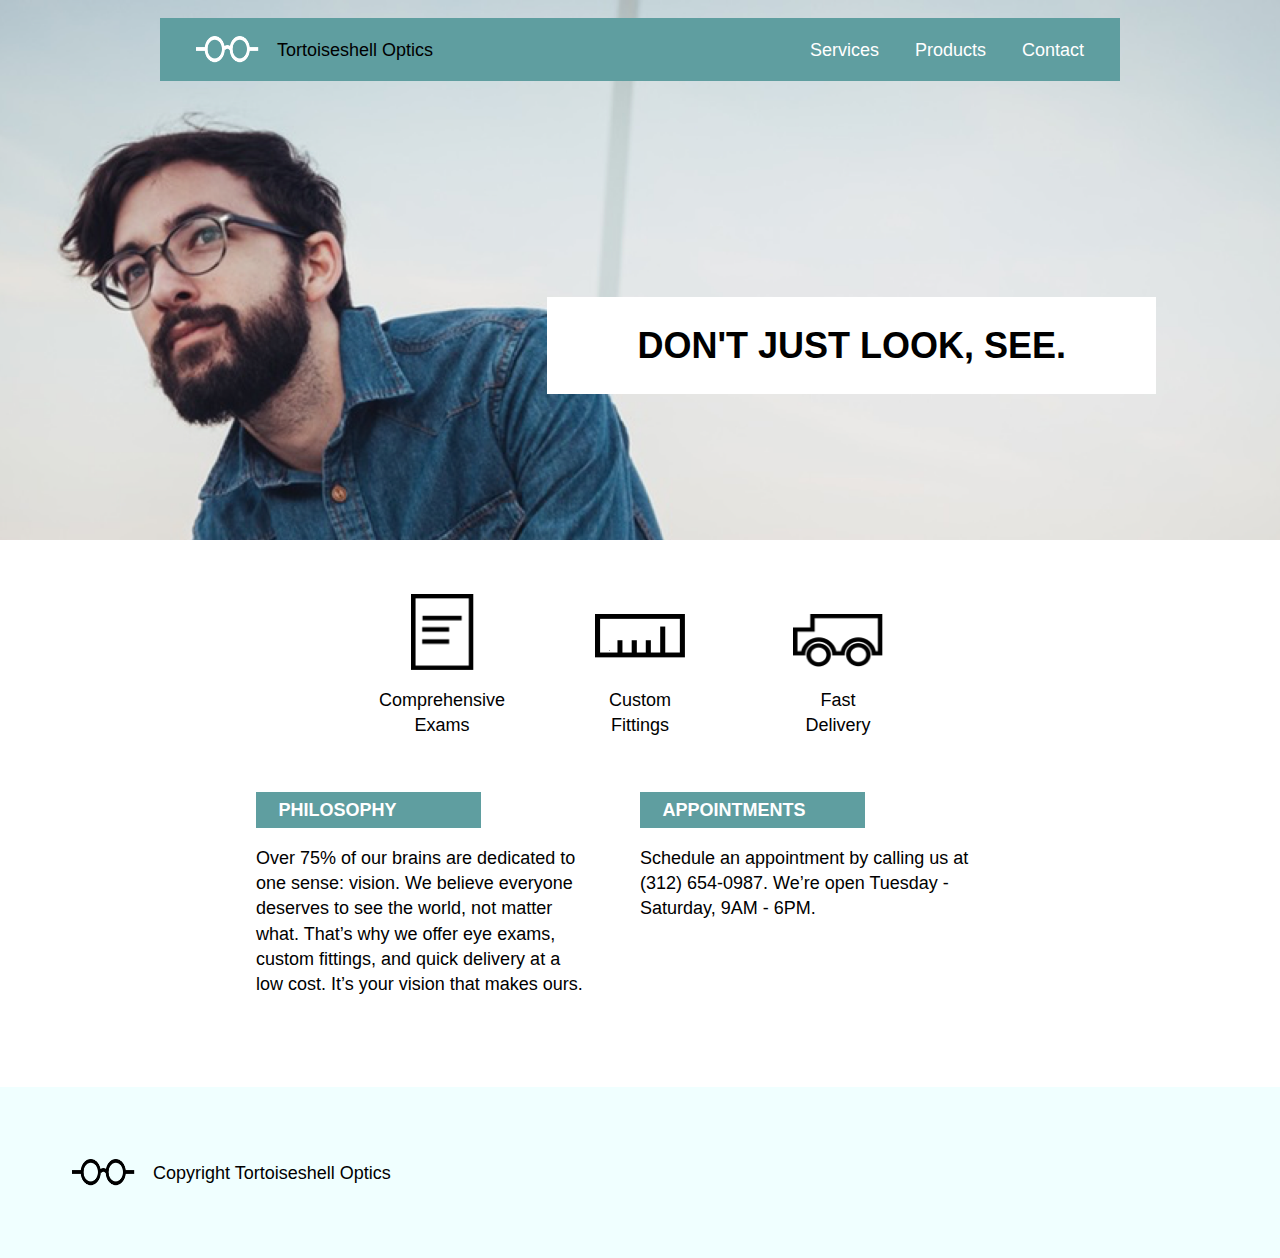
<file: index.html>
<!DOCTYPE html>
<html lang="en" dir="ltr">
  <head>
    <meta charset="utf-8">
    <title>Tortoiseshell optics — we are the best</title>
    <link rel="stylesheet" href="./resources/css/reset.css" type="text/css">
    <link rel="stylesheet" href="./resources/css/style.css" type="text/css">
    <meta name="viewport" content="width=device-width, initial-scale=1.0">
  </head>
  <body>
    <div class="main-part">
      <div class="container">
        <div class="header-bar">
          <div class="name">
            <img src="./resources/images/logo-white.png" alt="specs logo">
            <span>Tortoiseshell Optics</span>
          </div>
          <div class="nav">
            <nav>
              <span><a href="#">Services</a></span>
              <span><a href="#">Products</a></span>
              <span><a href="#">Contact</a></span>
              <span id="menu"><a href="#">menu</a></span>
           </nav>
          </div>
           <!-- <div class="menu">
             <nav>
               <span><a href="#">menu</a></span>
             </nav>
           </div> -->
         </div>

         <div class="slogan">
           <h1>DON'T JUST LOOK, SEE.</h1>
         </div>
      </div>
    </div>
    <!-- <div class="second-part"> -->
    <div class="container">
      <div class="advantages">
        <div class="boxes">
            <img src="./resources/images/paper-icon.png" alt="comprehensive-exams">
            <p>Comprehensive Exams</p>
        </div>
        <div class="boxes">
            <img src="./resources/images/ruler-icon.png" alt=" custom-fittings" id="image2">
            <p>Custom Fittings</p>
        </div>
        <div class="boxes">
            <img src="./resources/images/truck-icon.png" alt="fast-delivery" id="image3">
            <p>Fast Delivery</p>
        </div>
      </div>
    </div>
    <!-- </div> -->
   <!-- <div class="container"> -->
   <div class="container2">
     <div class="articles">
       <div class="yeah" id="first">
          <h2>PHILOSOPHY</h2>
          <p>Over 75% of our brains are dedicated to one sense: vision. We believe everyone deserves to see the world, not matter what. That’s why we offer eye exams, custom fittings, and quick delivery at a low cost. It’s your vision that makes ours.</p>
        </div>
       <div class="yeah">
        <h2 class="yeah">APPOINTMENTS</h2>
         <p>Schedule an appointment by calling us at (312) 654-0987. We’re open Tuesday - Saturday, 9AM - 6PM.</p>
       </div>
     </div>
   </div>
   <!-- </div> -->
<!-- footer part -->
<div class="footer">
  <div class="footer-bar">
    <div class="footer-name">
      <img src="./resources/images/logo-black.png" alt="specs logo">
      <span>Copyright Tortoiseshell Optics</span>
    </div>
</div>

  </body>
</html>
</file>
<file: resources/css/style.css>
/* basic css */

html {
  font-size: 18px;
  line-height: 1.4px;
  font-family: Helvetica;
}

.container {
  width: 960px;
  margin: 0 auto;
}

/* main part */

.main-part {
  background-image: url(../images/glasses-bg.png);
  background-position: center;
  background-repeat: no-repeat;
  background-size: cover;
  height: 30rem;
  margin: 0 auto;
  display: flex;
}

.header-bar {
  background-color: cadetblue;
  display: flex;
  justify-content: space-between;
  align-items: center;
  margin-top: 1rem;
}

.name {
  display: flex;
  align-items: center;
  justify-content: center;
}

.name img {
  height: 1.5rem;
  padding: 1rem 1rem 1rem 2rem;
}

nav {
  padding:  1rem 0;
  display: flex;
  justify-content: space-between;
}

nav a {
  text-decoration: none;
  color: white;
  padding-right: 2rem;
}

#menu {
  display: none;
}

.slogan {
  display: flex;
  justify-content: flex-end;
  position: relative;
  top: 12rem;
  left: 2rem;
}

.slogan h1 {
  top: 10rem;
  font-size: 2rem;
  line-height: 1.2;
  font-weight: bold;
  padding: 1.5rem 5rem;
  background-color: white;
}

@media only screen and (max-width: 1024px) {

  .main-part {
    height: 22rem;
    background-position: 20%;
  }

  .slogan {
    position: relative;
    top: 5rem;
    margin-right: 4rem;
  }

  .slogan h1 {
    font-size: 1.33rem;
    padding: 0.75rem 4rem;
  }

  .header-bar {
    margin-top: 0;
  }

  .container {
    width: 100%;
  }
}

@media only screen and (max-width: 533px) {
  .main-part {
    height: 17rem;
    background-position: 20%;
    width: 100%;
  }

  .slogan {
    display: flex;
    position: relative;
    top: 9rem;
    left: 0;
    margin-right: 0rem;
    /* margin-left: auto; */
  }

  .slogan h1 {
    font-size: 1rem;
    padding: 1rem 0rem;
    width: 100%;
    text-align: center;
  }

  .container {
    width: 100%;
  }

  nav span {
    display: none;
  }

  .name span {
    display: none;
  }

  #menu {
    display: block;
  }
}

/* advantages part */


img {
  width: 3.5rem;
}

#image2, #image3 {
  width: 5rem;
  padding-top: 1.1rem;
}


.advantages {
  height: 8rem;
  display: flex;
  justify-content: center;
  margin: 3rem auto;

}
.boxes {
  display: flex;
  flex-direction: column;
  justify-content: space-between;
  width: 5rem;
  align-items: center;
  margin: 0 3rem;
}

.boxes p {
  text-align: center;
  line-height: 1.4;
}

@media only screen and (max-width: 533px) {
  .advantages {
    margin-top: 3.77rem;
    flex-wrap: wrap;
    width: 200px;
  }

  .boxes p {
    font-size: 0.77rem;
  }

  #image2, #image3 {
    padding-top: 1.54rem;
  }



}
/* articles */

.articles {
  display: inline-flex;
  width: 75%;
  justify-content: center;
  margin: 0 auto;
  margin-bottom: 5rem;
}

.yeah {
  width: 35%;
  margin-right: 5%;

}
.yeah h2 {
  background-color: cadetblue;
  padding: 0.5rem 1.25rem;
  font-family: Helvetica;
  font-weight: bold;
  color: white;
  font-size: 1rem;
  width: 10rem;
}

.yeah p {
  padding-top: 1rem;
  font-family: Helvetica;
  line-height: 1.4;
}

.container2 {
  display: flex;
}

@media only screen and (max-width: 1024px) {
  .articles {
    width: 100%;
  }
}

@media only screen and (max-width: 533px) {
  .articles {
    display: flex;
    flex-direction: column;
    justify-content: center;
    align-items: center;
    width: 100%;
    margin-top: 3.77rem;
  }

  .yeah {
    width: 100%;
    margin-right: 0;
  }

  .container2 {
    margin-top: 10rem;
  }

  .yeah h2 {
    width: 100%;
    text-align: center;
    padding: 0.5rem 0rem;
  }

  .yeah p {
    margin-left: 0.2777rem;
    font-size: 0.77rem;
}

  #first {
    margin-bottom: 4rem;
  }
}

footer

.footer {
  width: 960px;
  margin: 0 auto;
}

.footer-bar {
  background-color: azure;
  display: flex;
  align-items: center;
}

.footer-name {
  display: flex;
  align-items: center;
  justify-content: center;
}

.footer-name img {
  height: 1.5rem;
  padding: 4rem 1rem 4rem 4rem;
}

@media only screen and (max-width: 1024px) {
  .footer-bar {
    width: 100%;
  }
}

@media only screen and (max-width: 533px) {
  .footer-bar {
   justify-content: center;
  }

  .footer-name span {
    display: none;
  }

  .footer-name img {
    padding: 4rem 1rem;
  }
}
</file>
